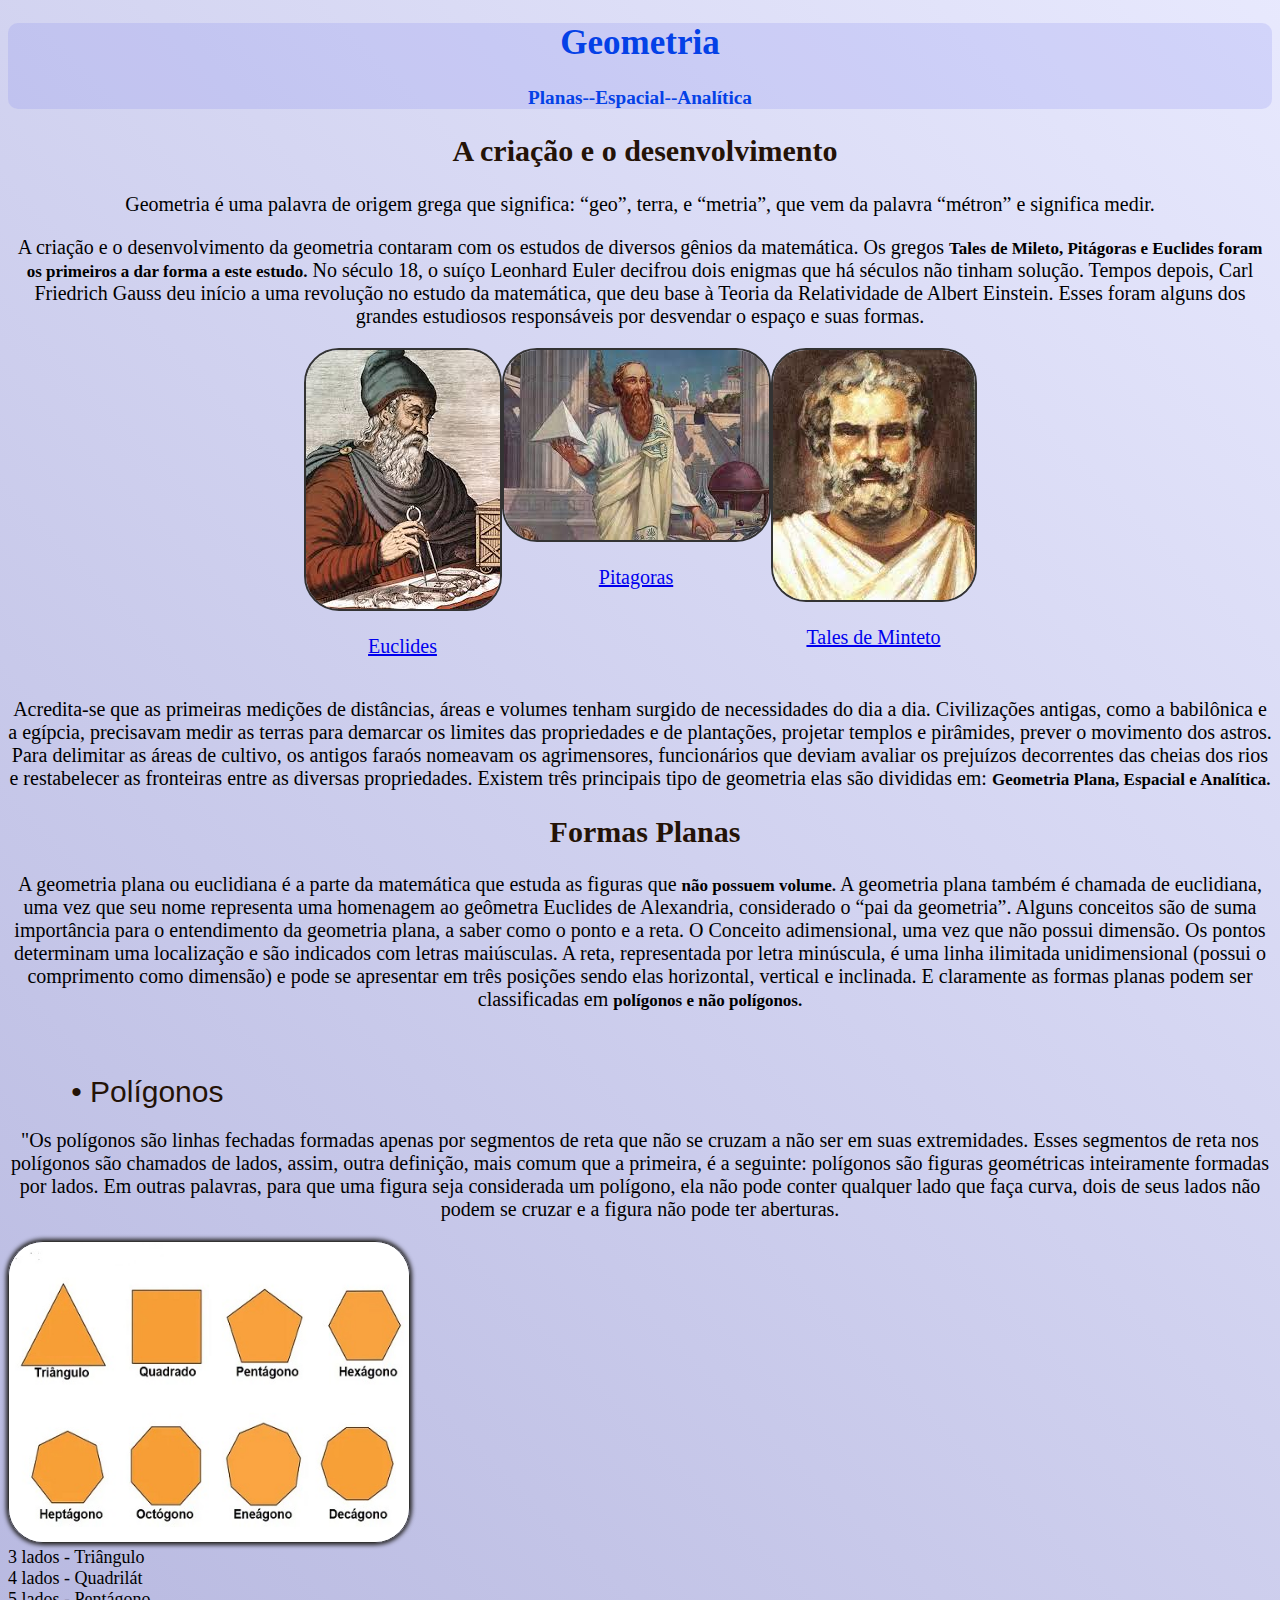
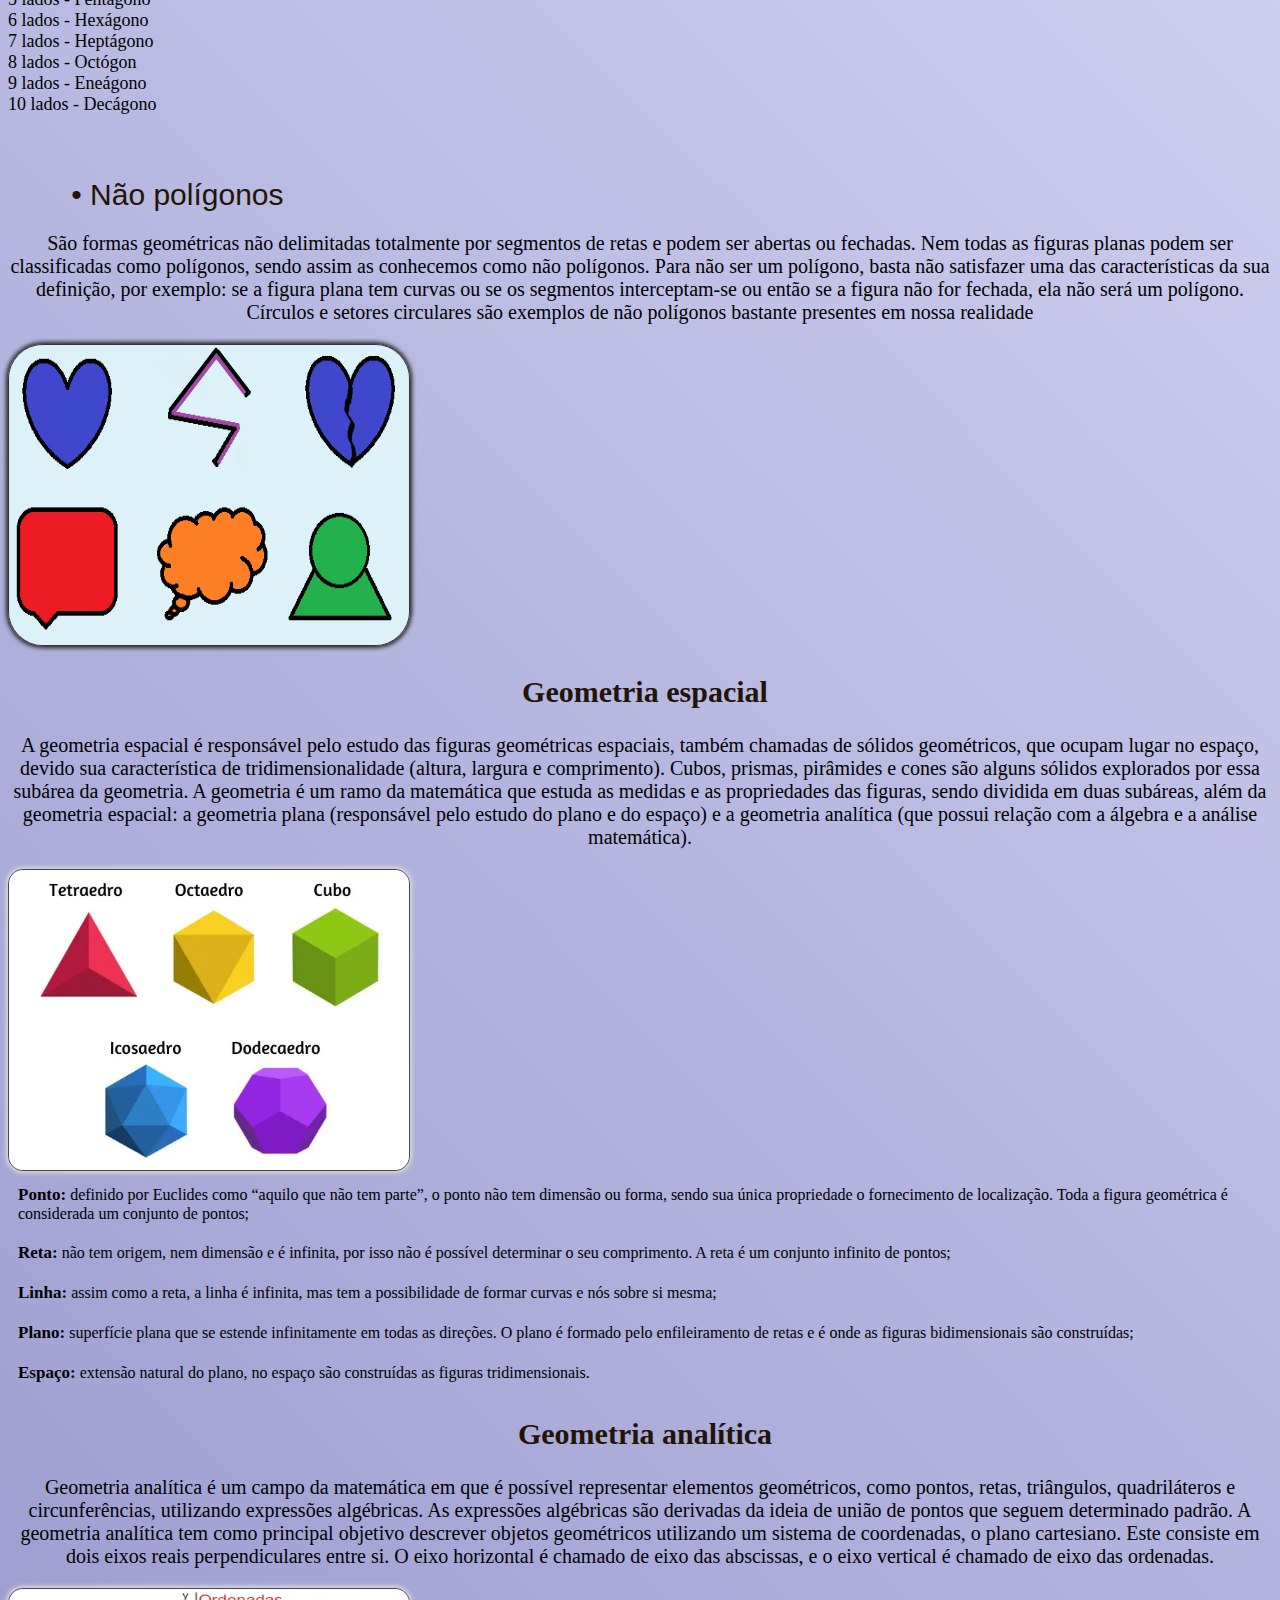
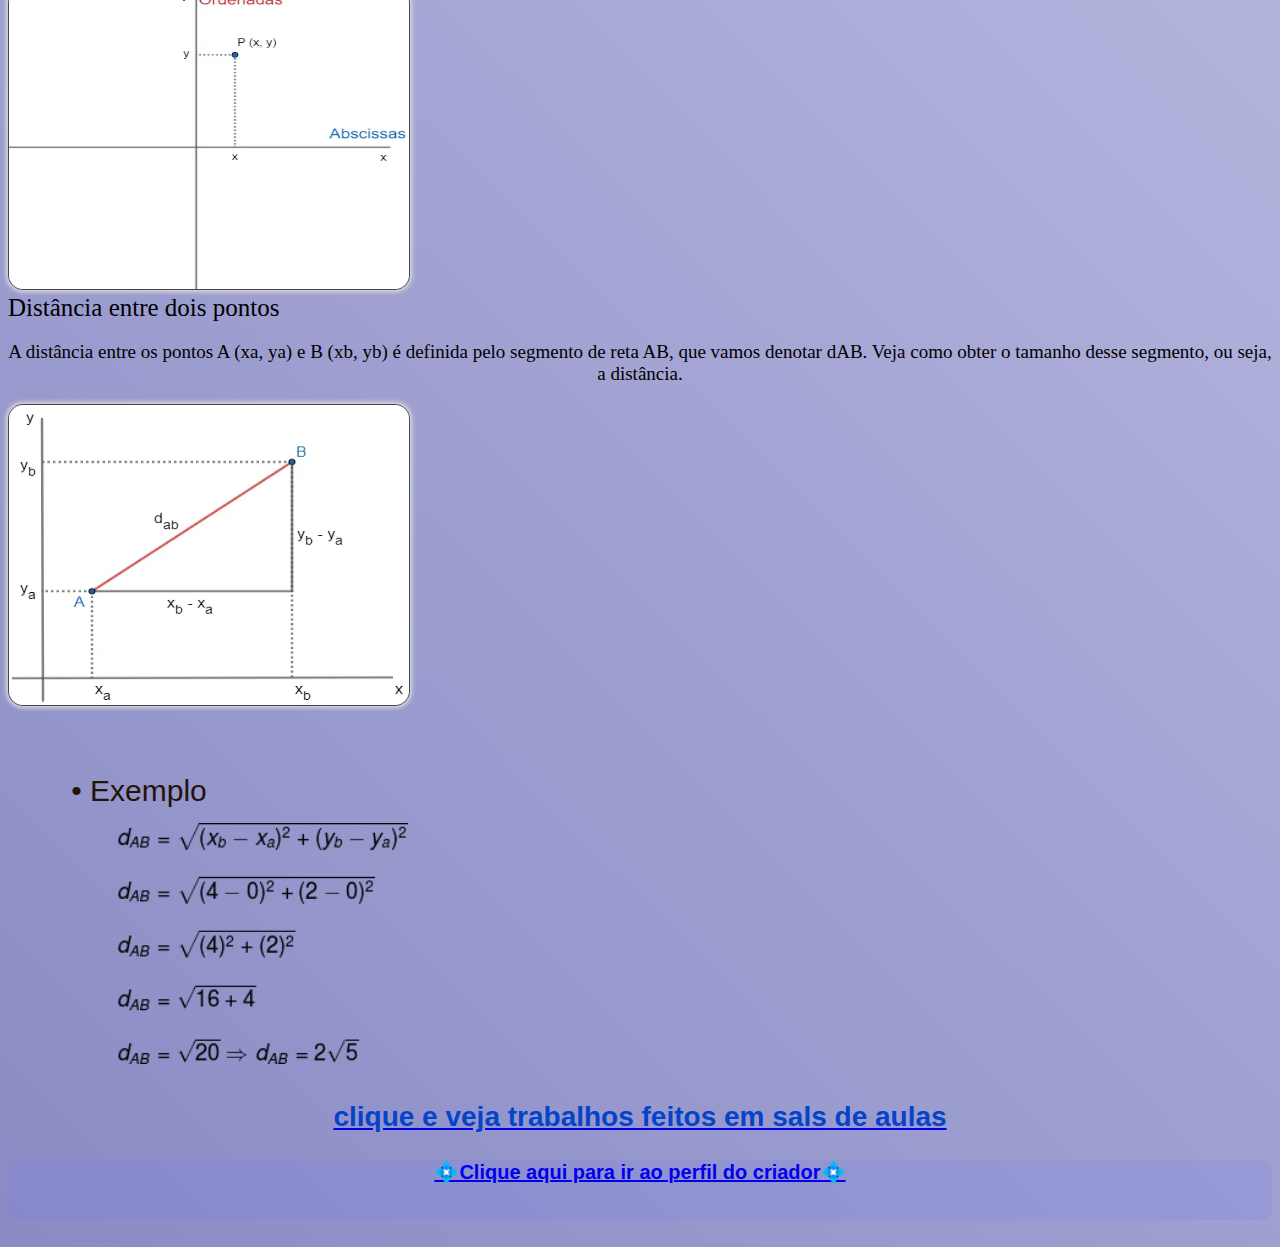
<file: index.html>
<!DOCTYPE html>
<html lang="PT-BR">

<head>
    <meta charset="UTF-8">
    <meta http-equiv="X-UA-Compatible" content="IE=edge">
    <meta name="viewport" content="width=device-width, initial-scale=1.0">
    <title>Trabalho</title>
    <link rel="stylesheet" href="estilo.css">
    <link rel="website icon" type="png" href="icon.png">
</head>

<body>

    <header>

        <span>
            <h1>Geometria </h1>
            <h3>Planas--Espacial--Analítica</h3>
        </span>

    </header>
    <div class="a">

        <h2>A criação e o desenvolvimento</h2>
        <p>Geometria é uma palavra de origem grega que significa: “geo”, terra, e “metria”, que vem da palavra
            “métron” e significa medir. </p>
        <p>A criação e o desenvolvimento da geometria contaram com os estudos de diversos gênios da matemática. Os
            gregos <strong> Tales de Mileto, Pitágoras e Euclides foram os primeiros a dar forma a este estudo.</strong> No século 18,
            o suíço Leonhard Euler decifrou dois enigmas que há séculos não tinham solução. Tempos depois, Carl
            Friedrich Gauss deu início a uma revolução no estudo da matemática, que deu base à Teoria da
            Relatividade de Albert Einstein. Esses foram alguns dos grandes estudiosos responsáveis por desvendar o
            espaço e suas formas. </p>

        <div>

            <div class="imagens">
                <div class="imagem">
                    <a href="https://www.ebiografia.com/euclides/">  <img class= "image1" src="imagens/euclides.jpg"> <p>Euclides</p> </a>
                </div>

                <div class="imagem">
                    <a href="https://www.ebiografia.com/pitagoras/">  <img class= "image1" src="imagens/pitagoras.jpg"> <p>Pitagoras</p> </a>
                </div>

                <div class="imagem">
                    <a href="https://www.ebiografia.com/tales_de_mileto/">  <img class= "image1" src="imagens/tales.jpg"> <p>Tales de Minteto</p> </a>   
                </div>

            </div>
        </div>

        <P>Acredita-se que as primeiras medições de distâncias, áreas e volumes tenham surgido de necessidades do
            dia a dia. Civilizações antigas, como a babilônica e a egípcia, precisavam medir as terras para demarcar
            os limites das propriedades e de plantações, projetar templos e pirâmides, prever o movimento dos
            astros. Para delimitar as áreas de cultivo, os antigos faraós nomeavam os agrimensores, funcionários que
            deviam avaliar os prejuízos decorrentes das cheias dos rios e restabelecer as fronteiras entre as
            diversas propriedades. Existem três principais tipo de geometria elas são divididas em: <strong> Geometria Plana,
            Espacial e Analítica.</strong> </p>
        <h2> Formas Planas </h2>
        <p>A geometria plana ou euclidiana é a parte da matemática que estuda as figuras que <strong> não possuem volume.</strong>
            A geometria plana também é chamada de euclidiana, uma vez que seu nome representa uma homenagem ao geômetra
            Euclides de Alexandria, considerado o “pai da geometria”. Alguns conceitos são de suma importância para o
            entendimento da geometria plana, a saber como o ponto e a reta. O Conceito adimensional, uma vez que não
            possui dimensão. Os pontos determinam uma localização e são indicados com letras maiúsculas. A reta,
            representada por letra minúscula, é uma linha ilimitada unidimensional (possui o comprimento como dimensão)
            e pode se apresentar em três posições sendo elas horizontal, vertical e inclinada. E claramente as formas
            planas podem ser classificadas em <strong>polígonos e não polígonos.</strong></p>

        <div class="subtitulo">
            <h> • Polígonos </h>
        </div>
        <P>"Os polígonos são linhas fechadas formadas apenas por segmentos de reta que não se cruzam a não ser em suas
            extremidades. Esses segmentos de reta nos polígonos são chamados de lados, assim, outra definição, mais
            comum que a primeira, é a seguinte: polígonos são figuras geométricas inteiramente formadas por lados.
            Em outras palavras, para que uma figura seja considerada um polígono, ela não pode conter qualquer lado que
            faça curva, dois de seus lados não podem se cruzar e a figura não pode ter aberturas.</P>

        <div>
            <img class="image2" src="imagens/poligonos 2.jpg">
        </div>

        <div class="lista">
            <li> 3 lados - Triângulo</li>
            <li> 4 lados - Quadrilát</li>
            <li> 5 lados - Pentágono</li>
            <li> 6 lados - Hexágono</li>
            <li> 7 lados - Heptágono</li>
            <li> 8 lados - Octógon</li>
            <li> 9 lados - Eneágono</li>
            <li>10 lados - Decágono</li>
        </div>

        <div class="subtitulo">
            <h> • Não polígonos </h>
        </div>
        <p>São formas geométricas não delimitadas totalmente por segmentos de retas e podem ser abertas ou fechadas. Nem
            todas as figuras planas podem ser classificadas como polígonos, sendo assim as conhecemos como não
            polígonos. Para não ser um polígono, basta não satisfazer uma das características da sua definição, por
            exemplo: se a figura plana tem curvas ou se os segmentos interceptam-se ou então se a figura não for
            fechada, ela não será um polígono. Círculos e setores circulares são exemplos de não polígonos bastante
            presentes em nossa realidade </p>

        <div>
            <img class="image2" src="imagens/nao poligono1.png">
        </div>
        <h2>Geometria espacial</h2>
        <p>
            A geometria espacial é responsável pelo estudo das figuras geométricas espaciais, também chamadas de sólidos
            geométricos, que ocupam lugar no espaço, devido sua característica de tridimensionalidade (altura, largura e
            comprimento). Cubos, prismas, pirâmides e cones são alguns sólidos explorados por essa subárea da geometria.
            A geometria é um ramo da matemática que estuda as medidas e as propriedades das figuras, sendo dividida em
            duas subáreas, além da geometria espacial: a geometria plana (responsável pelo estudo do plano e do espaço)
            e a geometria analítica (que possui relação com a álgebra e a análise matemática).
        </p>
        <img class="image4" src="imagens/geometria espacial.webp" alt="">

        <div>

            <li class="lista2"> <strong>Ponto:</strong> definido por Euclides como “aquilo que não tem parte”, o ponto
                não tem dimensão ou forma, sendo sua
                única propriedade o fornecimento de localização. Toda a figura geométrica é considerada um conjunto de
                pontos;</li>

            <li class="lista2"><strong>Reta:</strong> não tem origem, nem dimensão e é infinita, por isso não é possível
                determinar o seu comprimento. A reta é um conjunto infinito de pontos;</li>


            <li class="lista2"><strong>Linha:</strong> assim como a reta, a linha é infinita, mas tem a possibilidade de
                formar curvas e nós sobre si
                mesma;</li>

            <li class="lista2"><strong>Plano:</strong> superfície plana que se estende infinitamente em todas as
                direções. O plano é formado pelo
                enfileiramento de retas e é onde as figuras bidimensionais são construídas;</li>

            <li class="lista2"><strong>Espaço:</strong> extensão natural do plano, no espaço são construídas as figuras
                tridimensionais.</li>

        </div>

        <h2>Geometria analítica</h2>
        <p>
            Geometria analítica é um campo da matemática em que é possível representar elementos geométricos, como
            pontos, retas, triângulos, quadriláteros e circunferências, utilizando expressões algébricas. As expressões
            algébricas são derivadas da ideia de união de pontos que seguem determinado padrão. A geometria analítica
            tem como principal objetivo descrever objetos geométricos utilizando um sistema de coordenadas, o plano
            cartesiano. Este consiste em dois eixos reais perpendiculares entre si. O eixo horizontal é chamado de eixo
            das abscissas, e o eixo vertical é chamado de eixo das ordenadas.
        </p>

        <img class="image4" src="imagens/geometria-analitica.webp" alt="">

        <li class="lista3">Distância entre dois pontos</li>

        <p class="p2" >A distância entre os pontos A (xa, ya) e B (xb, yb) é definida pelo segmento de reta AB, que vamos denotar
            dAB. Veja como obter o tamanho desse segmento, ou seja, a distância.</p>

        <img class="image4" src="imagens/distancia-entre-dois-pontos.webp" alt="">
        <div class="subtitulo">
            <h>• Exemplo</h>
        </div>

        <img class="equacao" src="imagens/equacao.webp" alt="">


        <a href="atividades.html">
                        <h1 class="color2">clique e veja trabalhos feitos em sals de aulas</h1>

        <header>
            <h4><a class="tm" href="https://instagram.com/_cachinhoxz?igshid=ODM2MWFjZDg=">
                    <h4 class="link" id="link"> 💠Clique aqui para ir ao perfil do criador💠</h4>
            </h4>
            </a>
        </header>
    </div>

</body>

</html>
</file>
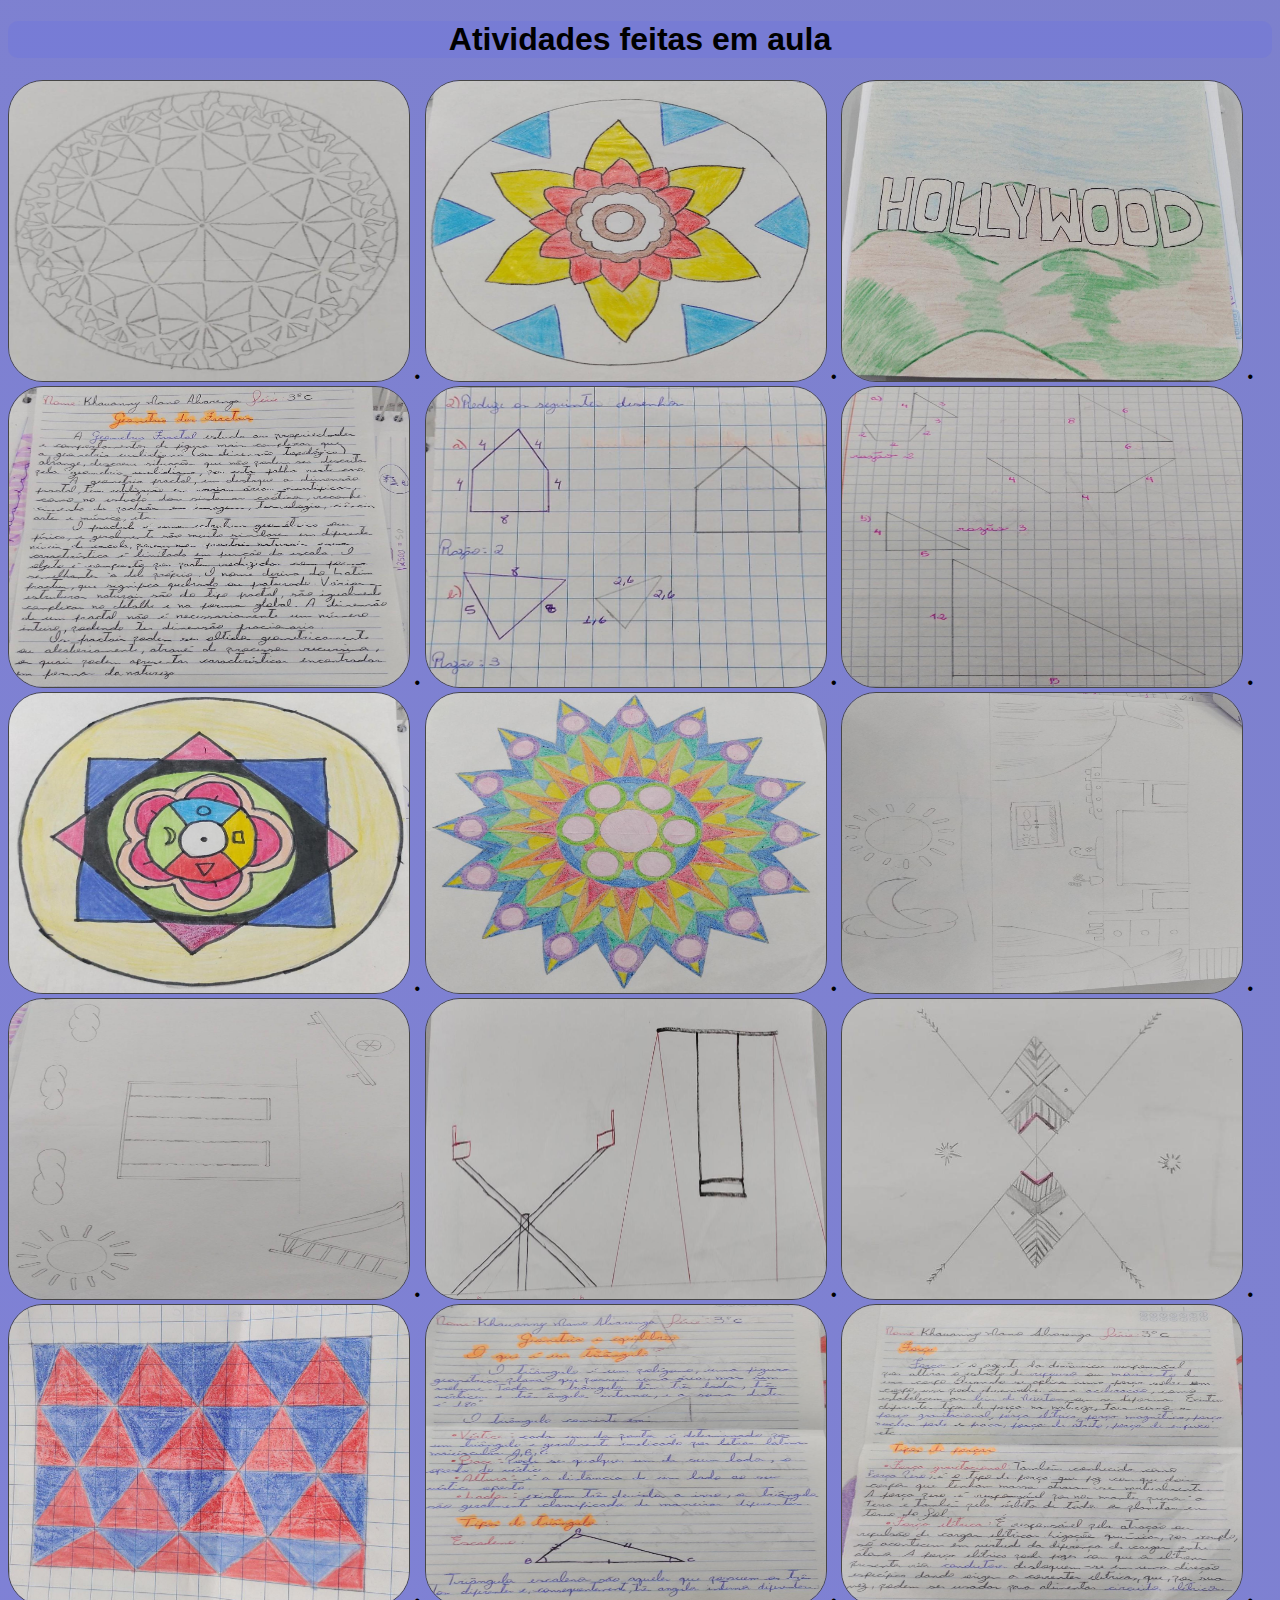
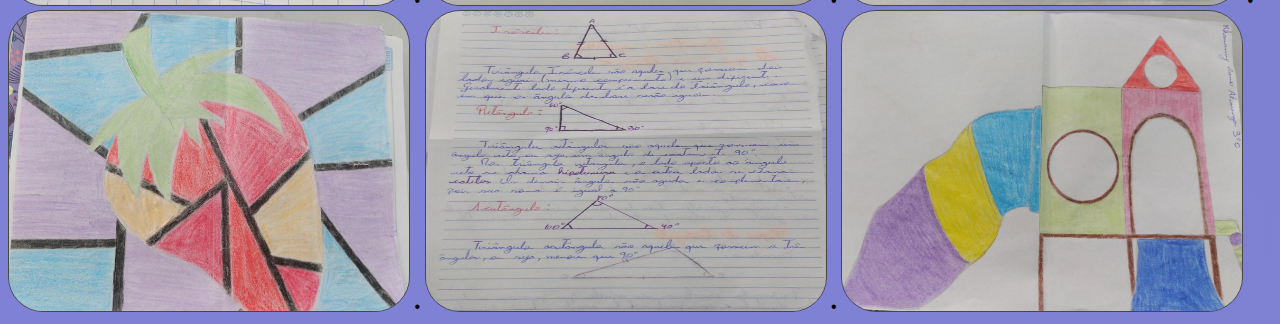
<file: atividades.html>
<!DOCTYPE html>
<html lang="PT-BR">
<head>
    <meta charset="UTF-8">
    <meta http-equiv="X-UA-Compatible" content="IE=edge">
    <meta name="viewport" content="width=device-width, initial-scale=1.0">
    <title>ideias de leis</title>
    <link rel="stylesheet" href="atividades.css">
</head>
<body>
   <main>

        <span>

            <header>
            <h1>Atividades feitas em aula </h1>
            </header>

            <div>

                <img class="image3" src="imagens/desenho.png" alt="">
                <span>•</span>
                <img class="image3" src="imagens/desenhocoloorido.png" alt="">
                <span>•</span>
                <img class="image3" src="imagens/letreiro.png" alt="">
                <span>•</span>
                <img class="image3" src="imagens/texto1.png" alt="">
                <span>•</span>
                <img class="image3" src="imagens/questoes.png" alt="">
                <span>•</span>
                <img class="image3" src="imagens/MicrosoftTeams-image.png" alt="">
                <span>•</span>
                <img class="image3" src="imagens/MicrosoftTeams-image (1).png" alt="">
                <span>•</span>
                <img class="image3" src="imagens/MicrosoftTeams-image (2).png " alt="">
                <span>•</span>
                <img class="image3" src="imagens/MicrosoftTeams-image (3).png " alt="">
                <span>•</span>
                <img class="image3" src="imagens/MicrosoftTeams-image (4).png" alt="">
                <span>•</span> 
                <img class="image3" src="imagens/MicrosoftTeams-image (5).png" alt="">
                <span>•</span>
                <img class="image3" src="imagens/MicrosoftTeams-image (6).png " alt="">
                <span>•</span>
                <img class="image3" src="imagens/MicrosoftTeams-image (7).png" alt="">
                <span>•</span>
                <img class="image3" src="imagens/MicrosoftTeams-image (8).png " alt="">
                <span>•</span>
                <img class="image3" src="imagens/MicrosoftTeams-image (9).png " alt="">
                <span>•</span>
                <img class="image3" src="imagens/MicrosoftTeams-image (10).png" alt="">
                <span>•</span>
                <img class="image3" src="imagens/MicrosoftTeams-image (11).png" alt="">
                <span>•</span>
                <img class="image3" src="imagens/parque.png" alt="">
                
    
    
            </div>
        </span>
</file>
<file: estilo.css>
body{
    min-width: 400px;
    background-image: linear-gradient(45deg, #8a8bc4 0%, #d3d5fc88 100%);
    font-family: 'Lucida Sans', 'Lucida Sans Regular', 'Lucida Grande', 'Lucida Sans Unicode', Geneva, Verdana, sans-serif;
}

.image1{
   
    max-width: 8rem;
    border-radius: 35px;
    border: 1px solid #333; box-shadow: 10 10 5px 3px black;
    border-width: 2px;
    
}
 
.image2{
    width: 400PX;
    height: 300px;
    border-radius: 35px;
    font-size: 100px;
    border: 1px solid #333; box-shadow: 0 0 4px 2px rgb(39, 38, 38);
}

 .image4{
    width: 400PX;
    height: 300px;
    border-radius: 15px;
    font-size: 100px;
    border: 1px solid #474747; box-shadow: 0 0 4px 2px rgb(219, 219, 219);
}
 
.equacao{
    width: 290px;
    margin-left: 95px;
    padding: 15px;
}



.imagens{
    display: flex;
    justify-content: center;

}
 
.lista{
    font-size: large;
    font-family: Georgia, Times, 'Times New Roman', serif;
}

.lista2{
    padding: 10px;
    font-family: Georgia, Times, 'Times New Roman', serif;
}

.lista3{
    font-size: 25px;
    font-family: Georgia, Times, 'Times New Roman', serif;
}

strong{
    
    font-size: 17px;
}

h1{
color:#0441e7;
text-align: center;
font-size: 35px;
font-family: Georgia, Times, 'Times New Roman', serif;
}

h2{
color: #241307 ;
margin-left: 10px;;
text-align: center;
text-align: center;
font-size: 30px ;
font-family: 'Times New Roman', Times, serif;
}

h3{
color: #0441e7;
text-align: center;
font-size:larger;
font-family: Georgia, Times, 'Times New Roman', serif;
}

h4{
    font-size: 20px;
}

p{
text-align: center;
font-family: Georgia, 'Times New Roman';
font-size: 20px;
}

.p2{

font-family: Georgia, 'Times New Roman';
font-size: 19px;
}

.subtitulo{
    font-size: 30px;
    color:#241307;
    margin-left: 5%;
    margin-top: 5%;
}

.subtitulo2{
    font-size: 40px;
    color:#241307;
    margin-left: 5%;
    margin-top: 5%;
}

header{
    background-color: hsla(236, 80%, 70%, 0.185);
    border-width: 10px; 
    border-radius: 10px;
}

.link{
    border-width: 8px; 
    font-size: 20px;
    font-variant-position: center;
    height: 60px; 
    text-align: center;
}


 .color2{
  color: #0443ca;
  font-size: 28px;
  font-family: 'Lucida Sans', 'Lucida Sans Regular', 'Lucida Grande', 'Lucida Sans Unicode', Geneva, Verdana, sans-serif;
 }

 .tm{
    font-size: 100px;
 }

 @media (min-width: 1000px) {
    .image1 {
        max-width: 25rem;
    }
 }
</file>
<file: atividades.css>
body{
    min-width: 400px;
    background-image: linear-gradient(45deg, #7f81d6 0%, #494eb9b6 100%);
    font-family: 'Lucida Sans', 'Lucida Sans Regular', 'Lucida Grande', 'Lucida Sans Unicode', Verdana, sans-serif;
    
}

.image3{
    width: 400PX;
    height: 300px;
    border-radius: 35px;
    font-size: 100px;
    border: 1px solid #474747; box-shadow: 10 0 4px 2px #6466f0(219, 219, 219);
}

h1{
    text-align: center;
}
header{
    background-color: hsla(236, 83%, 65%, 0.185);
    border-width: 10px; 
    border-radius: 10px;
  
}
</file>
